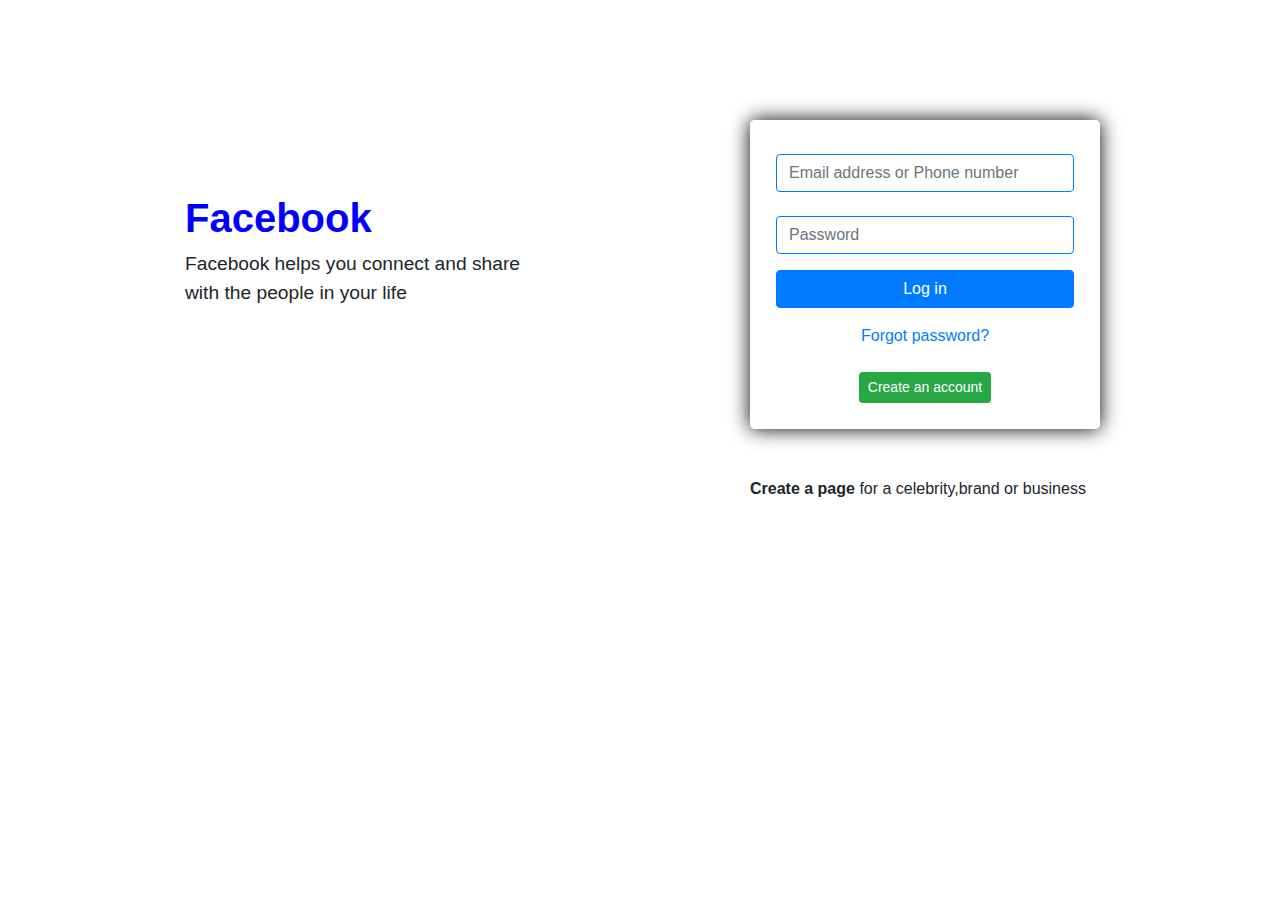
<file: index.html>
<!DOCTYPE html>
<html lang="en">

<head>
    <meta charset="UTF-8">
    <meta name="viewport" content="width=device-width, initial-scale=1.0">
    <title>Document</title>
    <link rel="stylesheet" href="https://maxcdn.bootstrapcdn.com/bootstrap/4.0.0/css/bootstrap.min.css">
</head>

<body>
    <div class="container bg-white pb-5">
        <div class="row d-flex justify-content-start align-items-center mt-sm-5">
            <div class="col-lg-5 col-10">
                <div id="circle"></div>
                <div class="pb-5" style="margin-left: 100px;">
                    <h1 style="color:blue;font-family: Verdana, Geneva, Tahoma, sans-serif; font-weight: bolder;">
                        Facebook</h1>
                    <p style="font-size: larger;">Facebook helps you connect and share with the people in your life</p>
                </div>
            </div>
            <div class="col-lg-4 offset-lg-2 col-md-6 offset-md-3">
                <div class="pt-4">
                </div>

                <div class="mt-3 mt-md-5">
                    <form class="pt-4 p-4"
                        style="border: 2px white solid; border-radius: 5px; box-shadow: 0 0 20px black;">
                        <div class="d-flex flex-column pb-3">
                            <label for="email"></label>
                            <input type="email" name="email" id="emailId" placeholder="Email address or Phone number"
                                class="border-bottom border-primary form-control">
                        </div>
                        <div class="d-flex flex-column pb-3">
                            <label for="password"></label>
                            <input type="password" name="passwrd" id="pwd" class="border-bottom border-primary form-control"
                                placeholder="Password">
                        </div>
                        <input type="button" value="Log in" class="btn btn-primary btn-block mb-3">
                        <div class="d-flex justify-content-center pb-4">
                            <div class="">
                                <a href="find.html" class="text-primary text-decoration-none text-center">Forgot password?</a>
                            </div>
                        </div>
                        <div class="d-flex justify-content-center">
                           <a href="register.html"> <button type="button" class="btn btn-success btn-sm ">Create an account</button></a>
                        </div>


                    </form>
                    <div class="register mt-5">
                        <p><span style="font-weight: bolder;">Create a page </span>for a celebrity,brand or business</p>
                    </div>
                </div>
            </div>
        </div>
    </div>

    <script src="https://cdnjs.cloudflare.com/ajax/libs/jquery/3.2.1/jquery.min.js"></script>
    <script src="https://maxcdn.bootstrapcdn.com/bootstrap/4.0.0/js/bootstrap.min.js"></script>
</body>

</html>
</file>
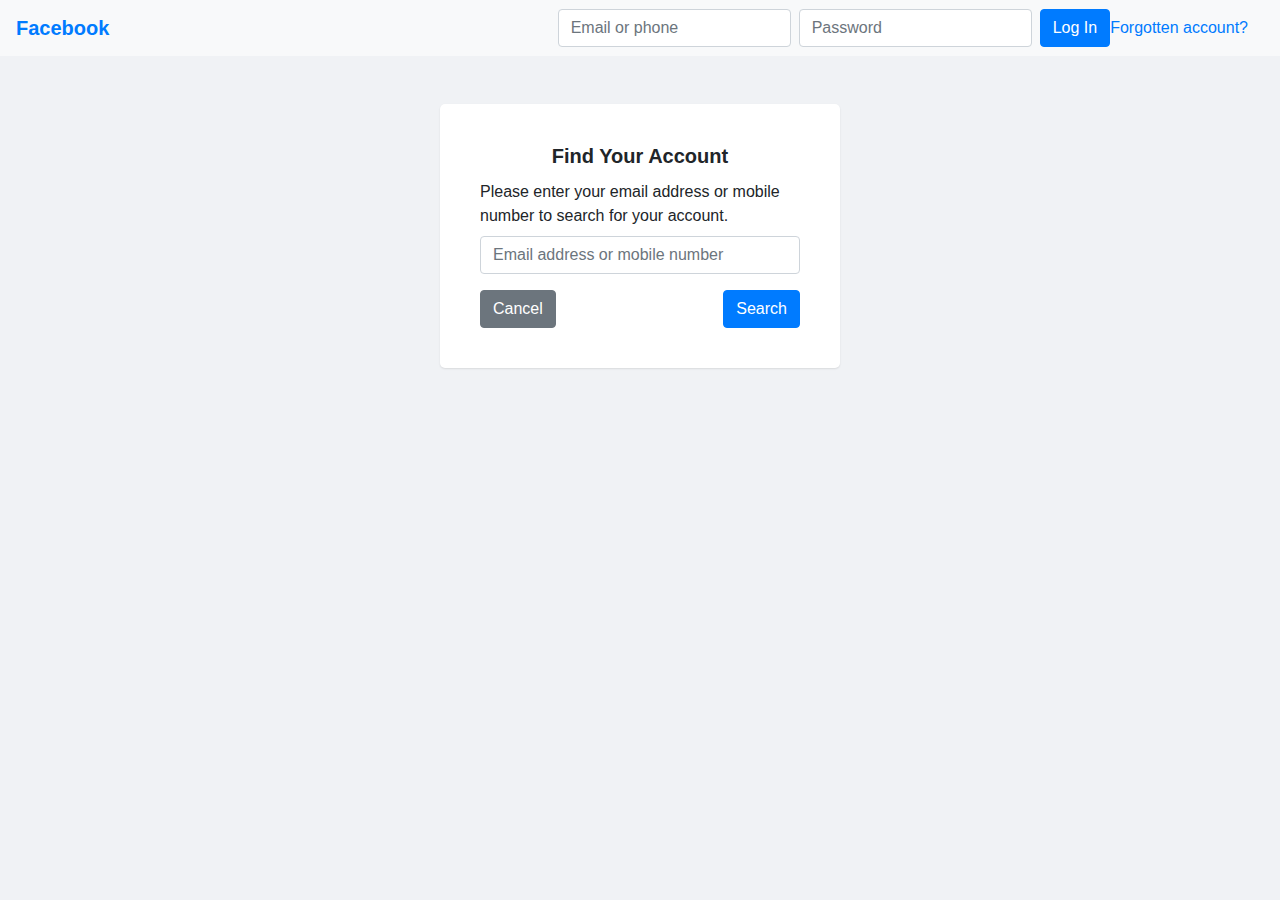
<file: find.html>
<!DOCTYPE html>
<html lang="en">
<head>
    <meta charset="UTF-8">
    <meta name="viewport" content="width=device-width, initial-scale=1.0">
    <title>Facebook - Find Your Account</title>
    <link href="https://maxcdn.bootstrapcdn.com/bootstrap/4.5.2/css/bootstrap.min.css" rel="stylesheet">
    <link rel="stylesheet" href="styles.css">
</head>
<body>
    <nav class="navbar navbar-expand-lg navbar-light bg-light">
        <a class="navbar-brand text-primary" href="#" style="font-weight: bold;">
            Facebook
        </a>
        <form class="form-inline ml-auto">
            <input class="form-control mr-2" type="text" placeholder="Email or phone" aria-label="Email or phone">
            <input class="form-control mr-2" type="password" placeholder="Password" aria-label="Password">
            <a href="index.html"><button class="btn btn-primary" type="button" >Log In</button></a>
            <a class="nav-link" href="#">Forgotten account?</a>
        </form>
    </nav>
    
    <div class="container">
        <div class="text-center my-5 mb-4">
            
        </div>
        <div class="card mx-auto" style="max-width: 400px;">
            <div class="card-body">
                <h5 class="card-title text-center">Find Your Account</h5>
                <form>
                    <div class="form-group">
                        <label for="emailOrPhone">Please enter your email address or mobile number to search for your account.</label>
                        <input type="text" class="form-control" id="emailOrPhone" placeholder="Email address or mobile number">
                    </div>
                    <button type="button" class="btn btn-secondary">Cancel</button>
                    <button type="submit" class="btn btn-primary float-right">Search</button>
                </form>
            </div>
        </div>
    </div>

    <script src="https://code.jquery.com/jquery-3.5.1.slim.min.js"></script>
    <script src="https://cdn.jsdelivr.net/npm/@popperjs/core@2.5.4/dist/umd/popper.min.js"></script>
    <script src="https://stackpath.bootstrapcdn.com/bootstrap/4.5.2/js/bootstrap.min.js"></script>
</body>
</html>
</file>
<file: styles.css>
body {
    background-color: #f0f2f5;
}

.facebook-logo {
    width: 50px;
}

.card {
    padding: 20px;
    background-color: #fff;
    border: none;
    border-radius: 5px;
    box-shadow: 0 1px 2px rgba(0,0,0,0.1);
}

.card-title {
    font-weight: bold;
}

.navbar {
    padding: 0.5rem 1rem;
}

.form-inline .form-control {
    margin-right: 10px;
}

.form-inline .nav-link {
    padding-left: 0;
}
</file>
